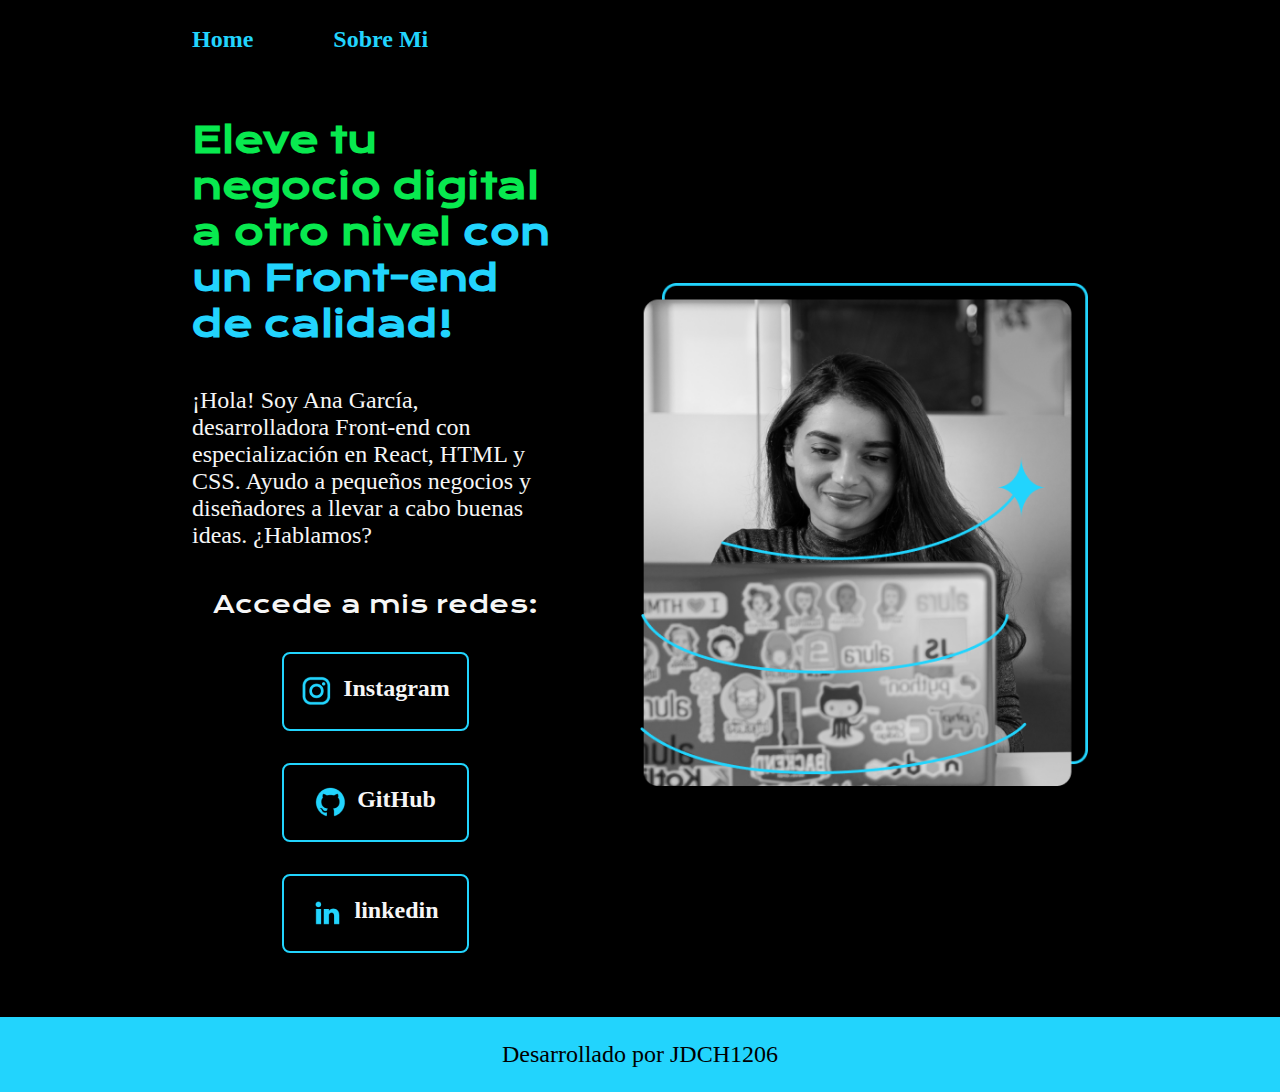
<file: index.html>
<!DOCTYPE html>
<html lang="es-CO">
<head>
    <meta charset="UTF-8">
    <meta name="viewport" content="width=device-width, initial-scale=1.0">
    <title>Portafolio</title>
    <link rel="stylesheet" href="style\Style.css">
</head>
<body>
    <header class="header">
        <nav class="header__menu">
            <a class="header__menu__link" href="index.html" >Home</a>
            <a class="header__menu__link" href="about.html" >Sobre Mi</a>
        </nav>
    </header>
    <main class="presentacion">
        <section class="presentacion__contenido">
            <h1 class="presentacion__contenido__titulo">Eleve tu negocio digital a otro nivel <strong class="presentacion__contenido__titulo__strong">con un Front-end de calidad!</strong></h1>
            <p class="presentacion__contenido__texto">¡Hola! Soy Ana García, desarrolladora Front-end con 
            especialización en React, HTML y CSS. Ayudo a pequeños 
            negocios y diseñadores a llevar a cabo buenas ideas. ¿Hablamos?</p>

            <div class="presentacion__enlaces">
                <h2 class="presentacion__enlaces__subtitulo">Accede a mis redes:</h2>
                <a class="presentacion__enlaces__link" href="https://www.instagram.com/"><img src="assets/instagram.png" alt="logo instagram"> Instagram</a>
                <a class="presentacion__enlaces__link" href="https://www.github.com/"><img src="assets/github.png" alt="logo github"> GitHub</a>
                <a class="presentacion__enlaces__link" href="https://www.linkedin.com/"><img src="assets/linkedin.png" alt="logo linkedin"> linkedin </a>
            </div>
           
        </section>
        
        <img class="presentacion__imagen" src="assets\Imagem.png" alt="Imagen Ana Gracia Trabajando">
        
    </main>
    <footer class="footer">
        <p>Desarrollado por JDCH1206</p>
    </footer>
</body>
</html>
</file>
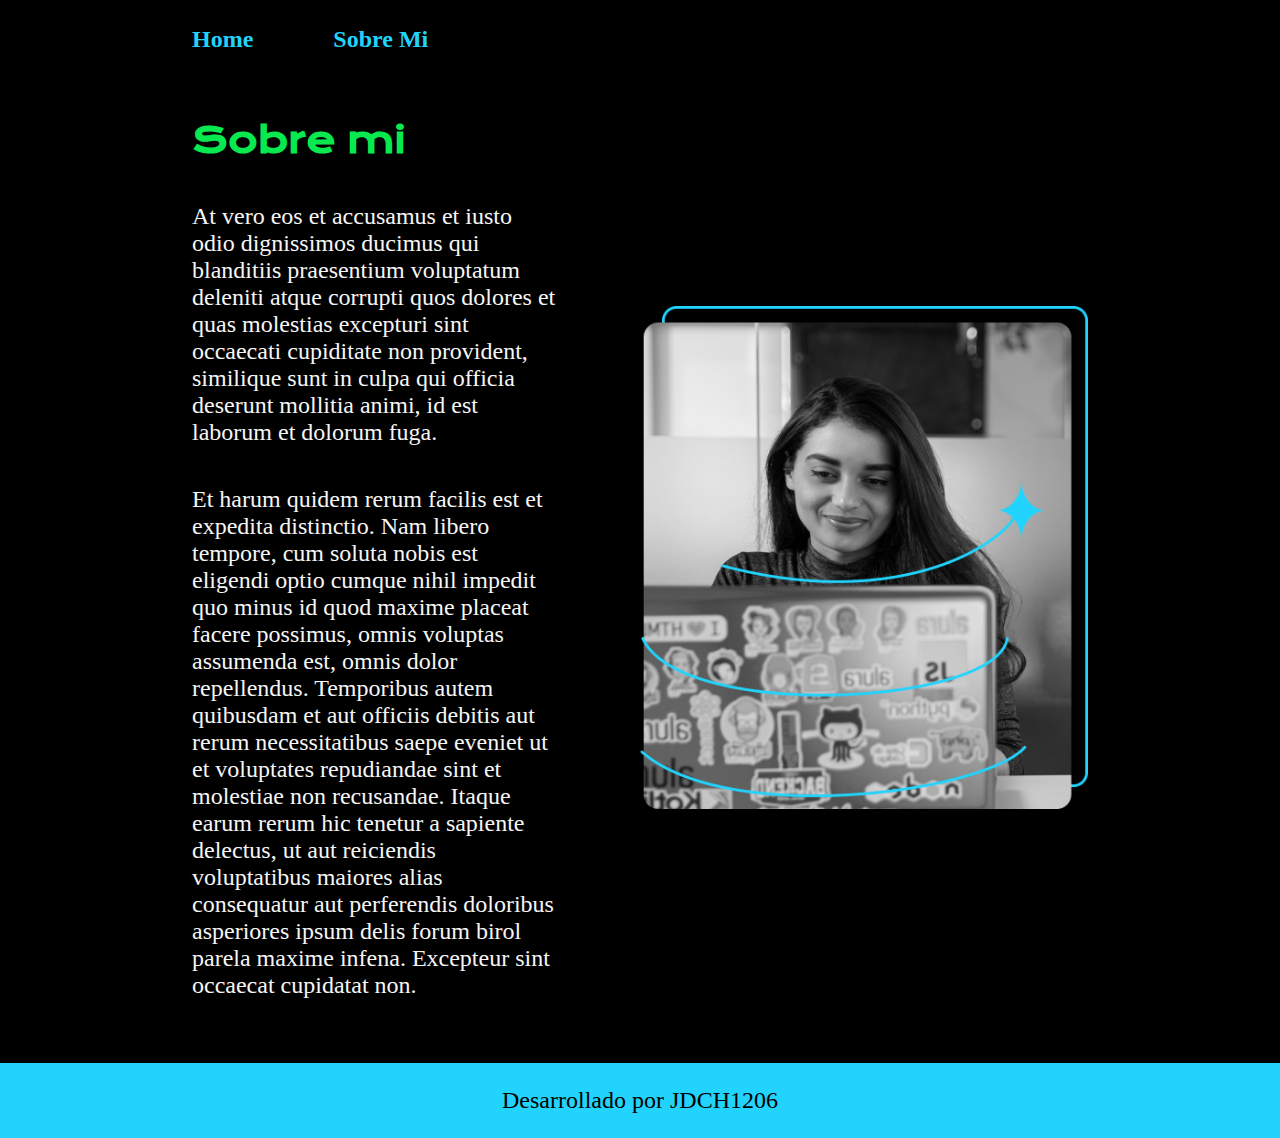
<file: about.html>
<!DOCTYPE html>
<html lang="es-co">
<head>
    <meta charset="UTF-8">
    <meta name="viewport" content="width=device-width, initial-scale=1.0">
    <title>Sobre mi</title>
    <link rel="stylesheet" href="style\Style.css">
</head>
<body>
    <header class="header">
        <nav class="header__menu">
            <a class="header__menu__link" href="index.html" >Home</a>
            <a class="header__menu__link" href="about.html" >Sobre Mi</a>
        </nav>
    </header>
    <main class="presentacion">
        <section class="presentacion__contenido">
            <h1 class="presentacion__contenido__titulo">Sobre mi</h1>
            <p class="presentacion__contenido__texto">At vero eos et accusamus et iusto odio dignissimos ducimus qui blanditiis praesentium voluptatum 
            deleniti atque corrupti quos dolores et quas molestias excepturi 
            sint occaecati cupiditate non provident, similique sunt in culpa qui officia deserunt 
            mollitia animi, id est laborum et dolorum fuga.</p>
            <p class="presentacion__contenido__texto">Et harum quidem rerum facilis est et expedita distinctio. Nam libero tempore, cum soluta 
            nobis est eligendi optio cumque nihil impedit quo minus id quod maxime placeat facere 
            possimus, omnis voluptas assumenda est, omnis dolor repellendus. Temporibus autem quibusdam 
            et aut officiis debitis aut rerum necessitatibus saepe eveniet ut et voluptates repudiandae 
            sint et molestiae non recusandae. Itaque earum rerum hic tenetur a sapiente delectus, ut aut 
            reiciendis voluptatibus maiores alias consequatur aut perferendis doloribus asperiores ipsum delis 
            forum birol parela maxime infena. Excepteur sint occaecat cupidatat non.</p>
        </section>
        <img class="presentacion__imagen" src="assets\Imagem.png" alt="Imagen Ana Gracia Trabajando">
    </main>
    <footer class="footer">
        <p>Desarrollado por JDCH1206</p>
    </footer>
</body>
</html>
</file>
